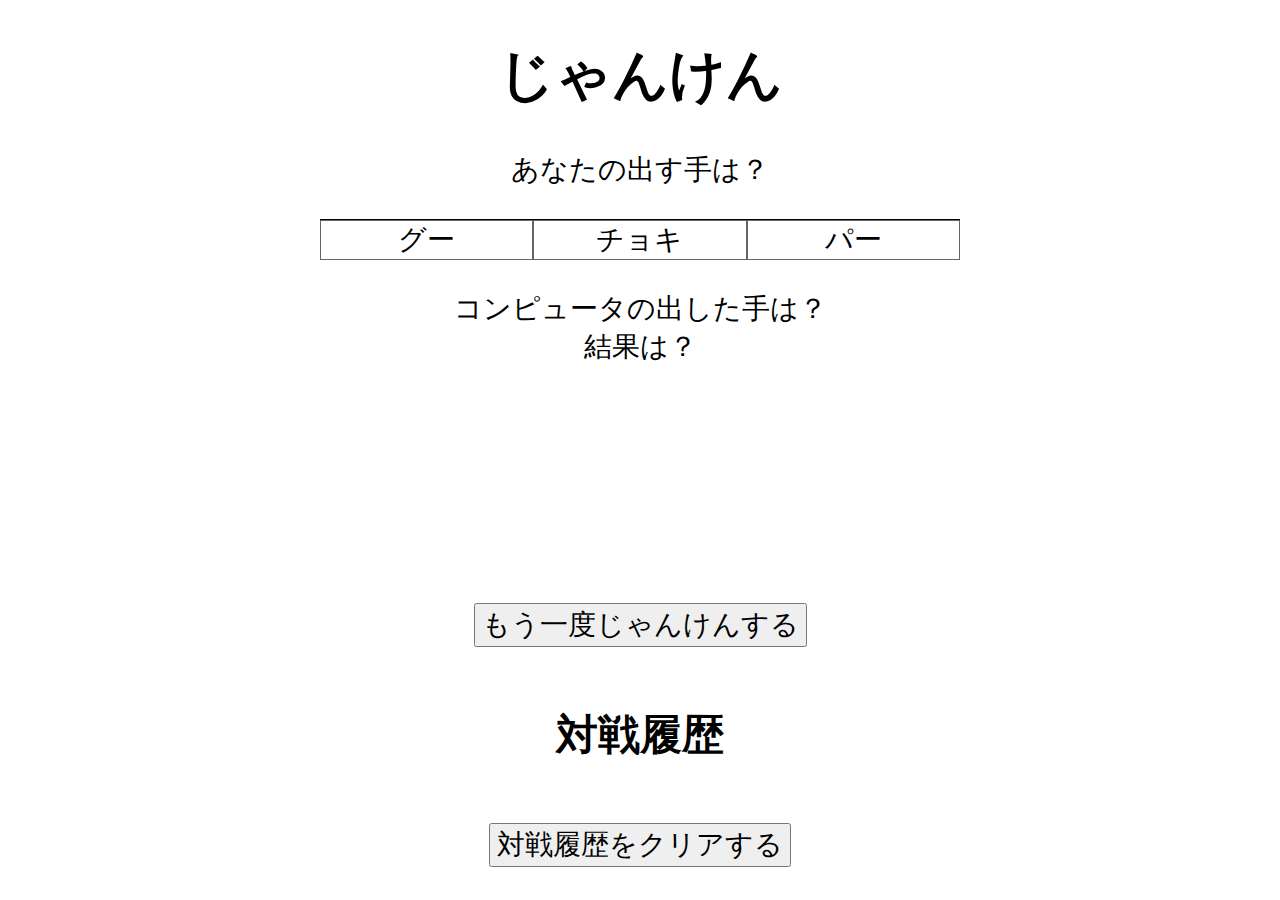
<file: index.html>
<!DOCTYPE html>
<html>

<head>
    <meta charset="utf-8">
    <meta name="viewport" content="width=device-width">
    <script src="js/jquery-2.1.3.min.js"></script>
    <link rel="stylesheet" href="css/sample.css">
    <title>じゃんけん</title>
</head>

<body>

    <header>
        <h1>じゃんけん</h1>
    </header>

    <main>
        <div id="your_hands_title">あなたの出す手は？</div>
        <ul id="your_hands">
            <li id="gu_btn">グー</li>
            <li id="cho_btn">チョキ</li>
            <li id="par_btn">パー</li>
        </ul>
        <div>コンピュータの出した手は？　<span id="pc_hands"></span></div>
        <div>結果は？　<span id="judgement"></span></div>
        <div id="img">
            <img id="img_blank" src="./img_janken/blank.png" width="600px" alt="">
        </div>
        <button id="reset">もう一度じゃんけんする</button>

        <div id="records_title">対戦履歴</div>
        <div id="records"></div>
        <button id="records_reset">対戦履歴をクリアする</button>
    </main>

    <footer></footer>
    <script>

        // グーの場合
        $("#gu_btn").on("click", function(){
            const r = Math.ceil(Math.random()*3);
            
            let pc = "";
            let judge = "";
            let records = "";
            let img_janken = "";
            if(r==1){
                pc="グー";
                judge="あいこ";
                records ="あいこ (グー vs グー)<br>";
                img_janken='<img src = "img_janken/gu-gu.png" width="600px">';
            }
            if(r==2){
                pc="チョキ";
                judge="あなたの勝ち";
                records ="あなたの勝ち (グー vs チョキ)<br>";
                img_janken='<img src = "img_janken/gu-cho.png" width="600px">'; 
            }
            if(r==3){
                pc="パー";
                judge="あなたの負け";
                records ="あなたの負け (グー vs パー)<br>";
                img_janken='<img src = "img_janken/gu-pa.png" width="600px">';
            }
            $("#your_hands_title").html("あなたの出した手は？");            
            $("#pc_hands").html(pc);
            $("#judgement").html(judge);
            $("#img").html(img_janken);         
            $("#your_hands").css("pointer-events", "none");
            $("#gu_btn").css("color","#0000ff");
            $("#cho_btn").css("color","#000000");
            $("#par_btn").css("color","#000000");
            $("#records").prepend(records);
        });

                // チョキの場合
                $("#cho_btn").on("click", function(){
            const r = Math.ceil(Math.random()*3);
            
            let pc = "";
            let judge = "";
            let records = "";
            let img_janken = "";
            if(r==1){
                pc="グー";
                judge="あなたの負け";
                records ="あなたの負け (チョキ vs グー)<br>";
                img_janken='<img src = "img_janken/cho-gu.png" width="600px">';
            }
            if(r==2){
                pc="チョキ";
                judge="あいこ";
                records ="あいこ (チョキ vs チョキ)<br>";
                img_janken='<img src = "img_janken/cho-cho.png" width="600px">';
            }
            if(r==3){
                pc="パー";
                judge="あなたの勝ち";
                records ="あなたの勝ち (チョキ vs パー)<br>";
                img_janken='<img src = "img_janken/cho-pa.png" width="600px">';
            }

            $("#your_hands_title").html("あなたの出した手は？");                   
            $("#pc_hands").html(pc);
            $("#judgement").html(judge);
            $("#img").html(img_janken);
            $("#your_hands").css("pointer-events", "none");
            $("#gu_btn").css("color","#000000");
            $("#cho_btn").css("color","#0000ff");
            $("#par_btn").css("color","#000000");
            $("#records").prepend(records);
        });

                // パーの場合
                $("#par_btn").on("click", function(){
            const r = Math.ceil(Math.random()*3);
            
            let pc = "";
            let judge = "";
            let records = "";
            let img_janken = "";
            if(r==1){
                pc="グー";
                judge="あなたの勝ち";
                records ="あなたの勝ち (パー vs グー)<br>";
                img_janken='<img src = "img_janken/pa-gu.png" width="600px">';
            }
            if(r==2){
                pc="チョキ";
                judge="あなたの負け";
                records ="あなたの負け (パー vs チョキ)<br>";
                img_janken='<img src = "img_janken/pa-cho.png" width="600px">';
            }
            if(r==3){
                pc="パー";
                judge="あいこ";
                records ="あいこ (パー vs パー)<br>";
                img_janken='<img src = "img_janken/pa-pa.png" width="600px">';
            }

            $("#your_hands_title").html("あなたの出した手は？");                   
            $("#pc_hands").html(pc);
            $("#judgement").html(judge);
            $("#img").html(img_janken);
            $("#your_hands").css("pointer-events", "none");
            $("#gu_btn").css("color","#000000");
            $("#cho_btn").css("color","#000000");
            $("#par_btn").css("color","#0000ff");
            $("#records").prepend(records);
        });

        // リセット: https://developer.mozilla.org/ja/docs/Web/CSS/pointer-events
        $("#reset").on("click", function(){
            $("#your_hands_title").html("あなたの出す手は？");
            $("#pc_hands").html("");
            $("#judgement").html("");
            $("#img").html('<img id="img_blank" src="./img_janken/blank.png" width="600px" alt="">');
            $("#your_hands").css("pointer-events", "auto");
            $("#gu_btn").css("color","#000000");
            $("#cho_btn").css("color","#000000");
            $("#par_btn").css("color","#000000");
        });

        // 対戦履歴
        $("#records_reset").on("click", function(){
            $("#records").empty();
        });

   
    </script>
</body>

</html>
</file>
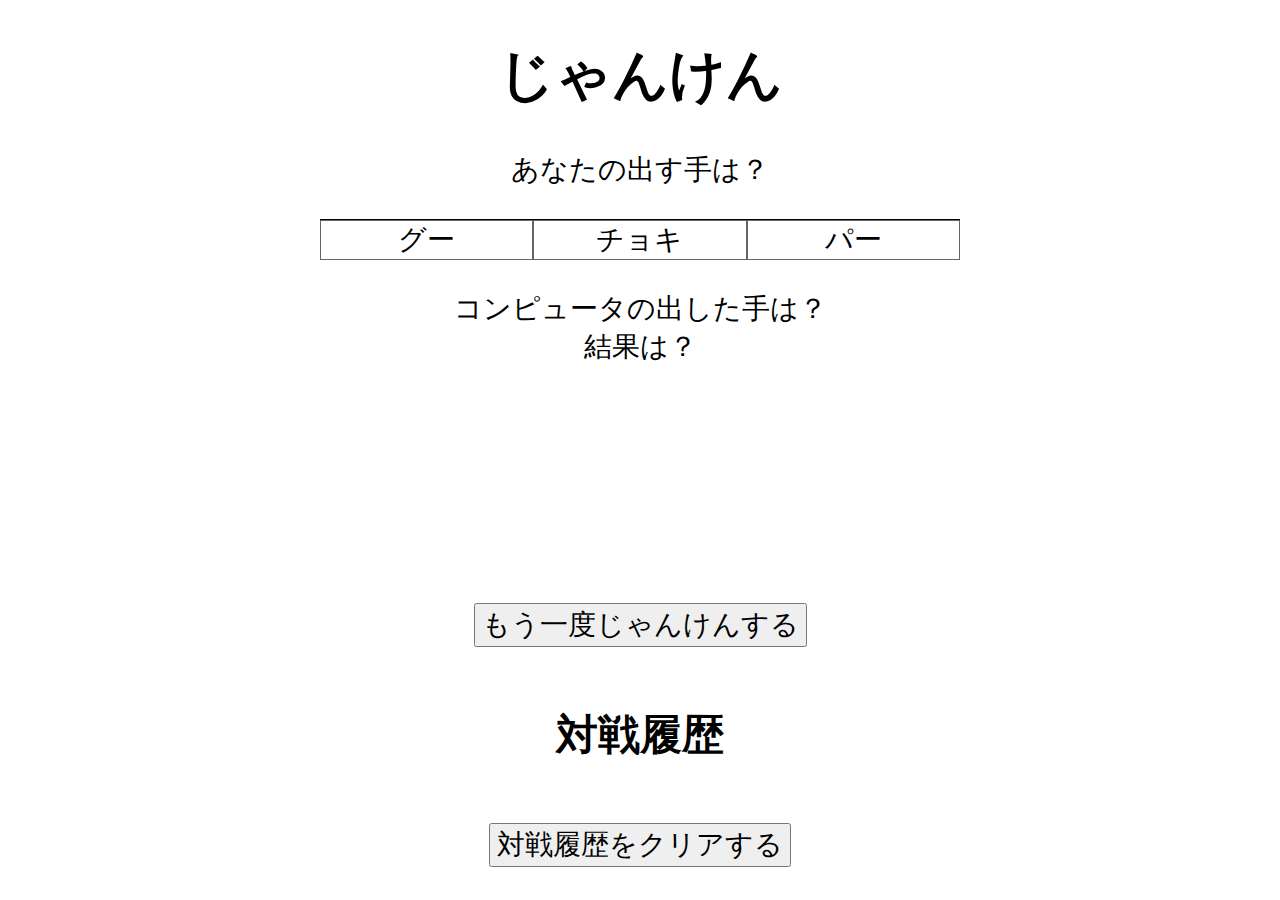
<file: janken_tpl.html>
<!DOCTYPE html>
<html>

<head>
    <meta charset="utf-8">
    <meta name="viewport" content="width=device-width">
    <script src="js/jquery-2.1.3.min.js"></script>
    <link rel="stylesheet" href="css/sample.css">
    <title>じゃんけん</title>
</head>

<body>

    <header>
        <h1>じゃんけん</h1>
    </header>

    <main>
        <div id="your_hands_title">あなたの出す手は？</div>
        <ul id="your_hands">
            <li id="gu_btn">グー</li>
            <li id="cho_btn">チョキ</li>
            <li id="par_btn">パー</li>
        </ul>
        <div>コンピュータの出した手は？　<span id="pc_hands"></span></div>
        <div>結果は？　<span id="judgement"></span></div>
        <div id="img">
            <img id="img_blank" src="./img_janken/blank.png" width="600px" alt="">
        </div>
        <button id="reset">もう一度じゃんけんする</button>

        <div id="records_title">対戦履歴</div>
        <div id="records"></div>
        <button id="records_reset">対戦履歴をクリアする</button>
    </main>

    <footer></footer>
    <script>

        // グーの場合
        $("#gu_btn").on("click", function(){
            const r = Math.ceil(Math.random()*3);
            
            let pc = "";
            let judge = "";
            let records = "";
            let img_janken = "";
            if(r==1){
                pc="グー";
                judge="あいこ";
                records ="あいこ (グー vs グー)<br>";
                img_janken='<img src = "img_janken/gu-gu.png" width="600px">';
            }
            if(r==2){
                pc="チョキ";
                judge="あなたの勝ち";
                records ="あなたの勝ち (グー vs チョキ)<br>";
                img_janken='<img src = "img_janken/gu-cho.png" width="600px">'; 
            }
            if(r==3){
                pc="パー";
                judge="あなたの負け";
                records ="あなたの負け (グー vs パー)<br>";
                img_janken='<img src = "img_janken/gu-pa.png" width="600px">';
            }
            $("#your_hands_title").html("あなたの出した手は？");            
            $("#pc_hands").html(pc);
            $("#judgement").html(judge);
            $("#img").html(img_janken);         
            $("#your_hands").css("pointer-events", "none");
            $("#gu_btn").css("color","#0000ff");
            $("#cho_btn").css("color","#000000");
            $("#par_btn").css("color","#000000");
            $("#records").prepend(records);
        });

                // チョキの場合
                $("#cho_btn").on("click", function(){
            const r = Math.ceil(Math.random()*3);
            
            let pc = "";
            let judge = "";
            let records = "";
            let img_janken = "";
            if(r==1){
                pc="グー";
                judge="あなたの負け";
                records ="あなたの負け (チョキ vs グー)<br>";
                img_janken='<img src = "img_janken/cho-gu.png" width="600px">';
            }
            if(r==2){
                pc="チョキ";
                judge="あいこ";
                records ="あいこ (チョキ vs チョキ)<br>";
                img_janken='<img src = "img_janken/cho-cho.png" width="600px">';
            }
            if(r==3){
                pc="パー";
                judge="あなたの勝ち";
                records ="あなたの勝ち (チョキ vs パー)<br>";
                img_janken='<img src = "img_janken/cho-pa.png" width="600px">';
            }

            $("#your_hands_title").html("あなたの出した手は？");                   
            $("#pc_hands").html(pc);
            $("#judgement").html(judge);
            $("#img").html(img_janken);
            $("#your_hands").css("pointer-events", "none");
            $("#gu_btn").css("color","#000000");
            $("#cho_btn").css("color","#0000ff");
            $("#par_btn").css("color","#000000");
            $("#records").prepend(records);
        });

                // パーの場合
                $("#par_btn").on("click", function(){
            const r = Math.ceil(Math.random()*3);
            
            let pc = "";
            let judge = "";
            let records = "";
            let img_janken = "";
            if(r==1){
                pc="グー";
                judge="あなたの勝ち";
                records ="あなたの勝ち (パー vs グー)<br>";
                img_janken='<img src = "img_janken/pa-gu.png" width="600px">';
            }
            if(r==2){
                pc="チョキ";
                judge="あなたの負け";
                records ="あなたの負け (パー vs チョキ)<br>";
                img_janken='<img src = "img_janken/pa-cho.png" width="600px">';
            }
            if(r==3){
                pc="パー";
                judge="あいこ";
                records ="あいこ (パー vs パー)<br>";
                img_janken='<img src = "img_janken/pa-pa.png" width="600px">';
            }

            $("#your_hands_title").html("あなたの出した手は？");                   
            $("#pc_hands").html(pc);
            $("#judgement").html(judge);
            $("#img").html(img_janken);
            $("#your_hands").css("pointer-events", "none");
            $("#gu_btn").css("color","#000000");
            $("#cho_btn").css("color","#000000");
            $("#par_btn").css("color","#0000ff");
            $("#records").prepend(records);
        });

        // リセット: https://developer.mozilla.org/ja/docs/Web/CSS/pointer-events
        $("#reset").on("click", function(){
            $("#your_hands_title").html("あなたの出す手は？");
            $("#pc_hands").html("");
            $("#judgement").html("");
            $("#img").html('<img id="img_blank" src="./img_janken/blank.png" width="600px" alt="">');
            $("#your_hands").css("pointer-events", "auto");
            $("#gu_btn").css("color","#000000");
            $("#cho_btn").css("color","#000000");
            $("#par_btn").css("color","#000000");
        });

        // 対戦履歴
        $("#records_reset").on("click", function(){
            $("#records").empty();
        });

   
    </script>
</body>

</html>
</file>
<file: css/sample.css>
body{
    margin:0;
    padding:0;
    text-align:center;
    font-family: "meiryo UI","seigo UI";
    font-size: 28px;
}
/* header{
    background-color: #fff;
    border-bottom: 1px solid #ccc;
    text-align: center;
} */
/* main{
    border-bottom:1px solid #ccc;
} */
/* footer{
    background-color: #fff;
    border-bottom:1px solid #ccc;
    text-align: center;
} */
p{
    font-size:150%;
    text-align: center;
    border-bottom:1px solid #fff;
    height:200px;
}
ul{
    padding: 0;
    border-top: 1px solid #000000;
    display:table;  /* 定義 */
    table-layout: fixed;
    width:50%;
    margin: auto;
    margin-top: 30px;
    margin-bottom: 30px;
}
li{
    list-style-type:none;
    border: 1px solid #666;
    background-color: #FFF;
    display:table-cell;  /* 定義 */
    cursor: pointer;
}
li:hover{
    background:blue;
    color:#fff;
}

/* 追加 */
#pc_hands{
    color: blue;
}
#judgement{
    color: blue;
}
#reset{
    font-size: 28px;
    margin: 30px 0px 30px 0px;
}
#records_title{
    font-size: 150%;
    font-weight: bold;
    text-align: center;
    margin: 30px 0px 30px 0px;
}
#records{
    text-align: left;
    margin: 0% 38% 0% 38%;
    white-space: nowrap;
}
#records_reset{
    font-size: 28px;
    margin: 30px 0px 30px 0px;
}
</file>
